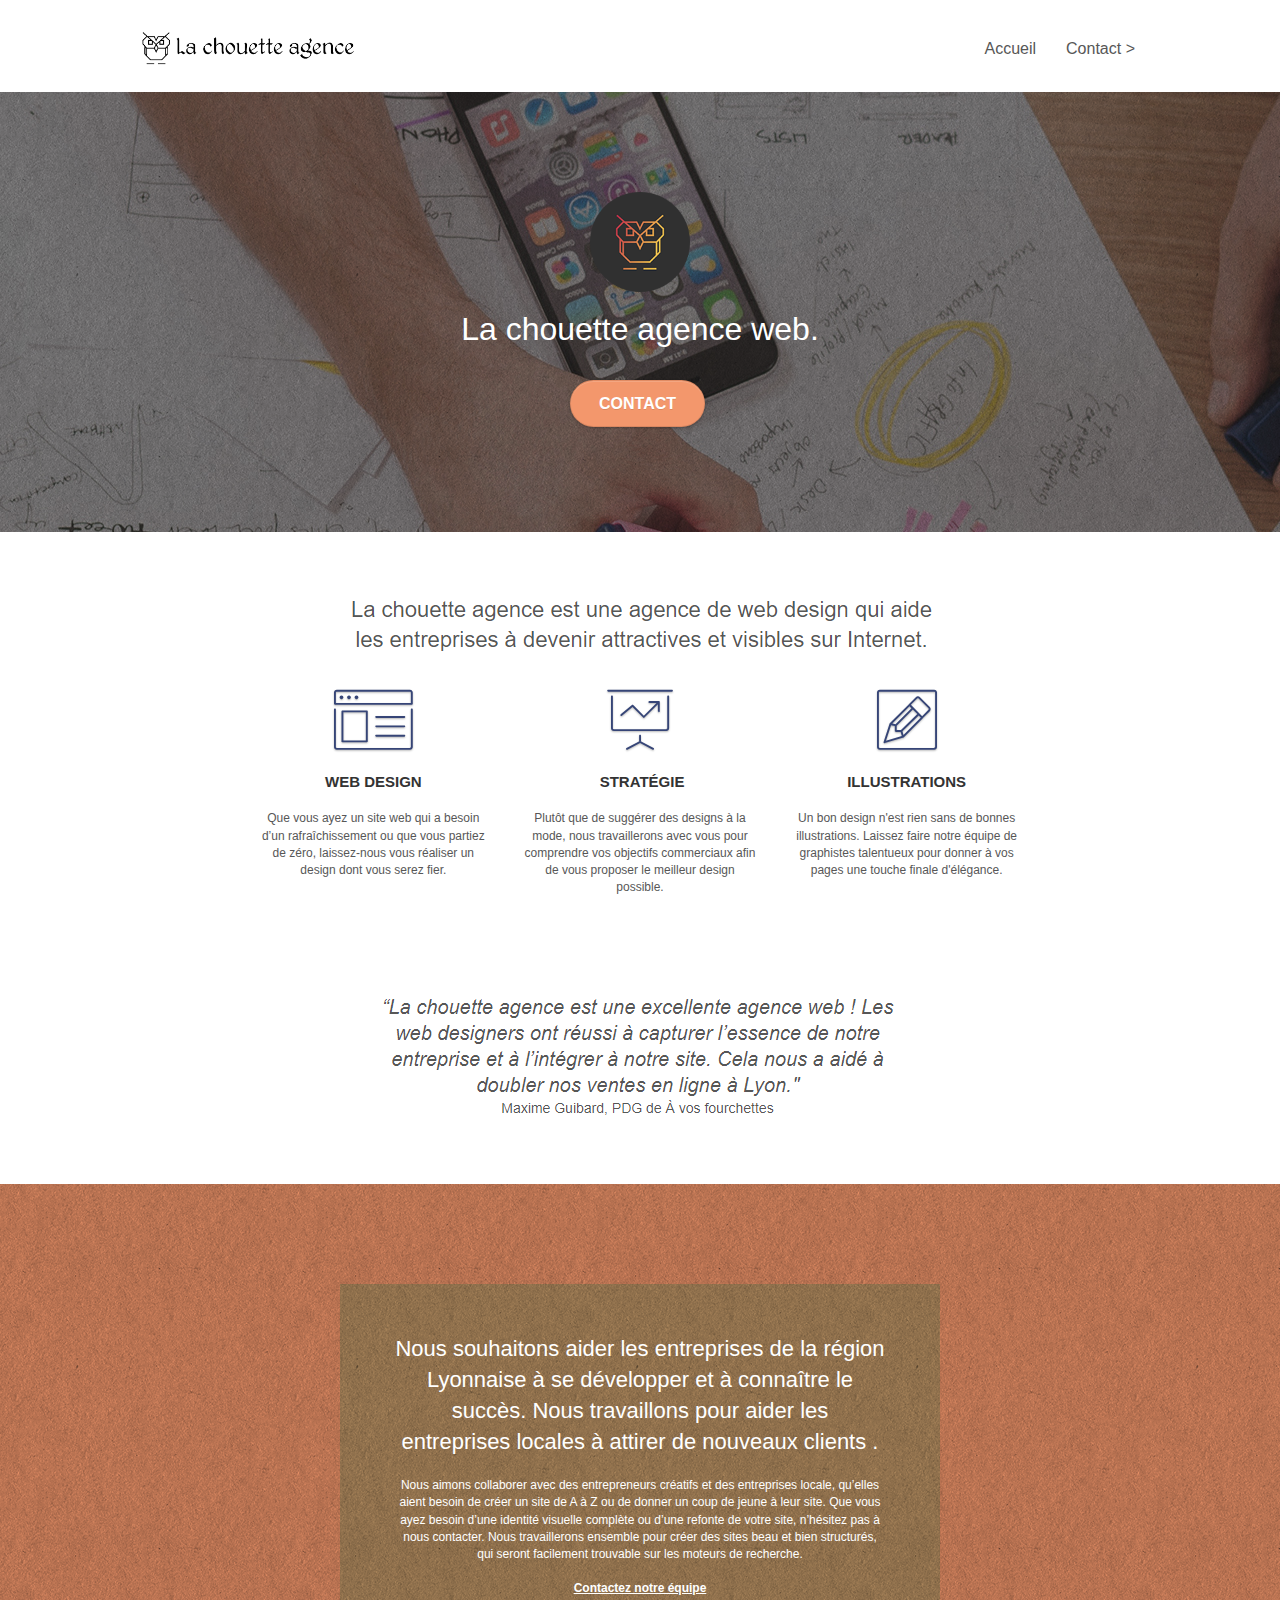
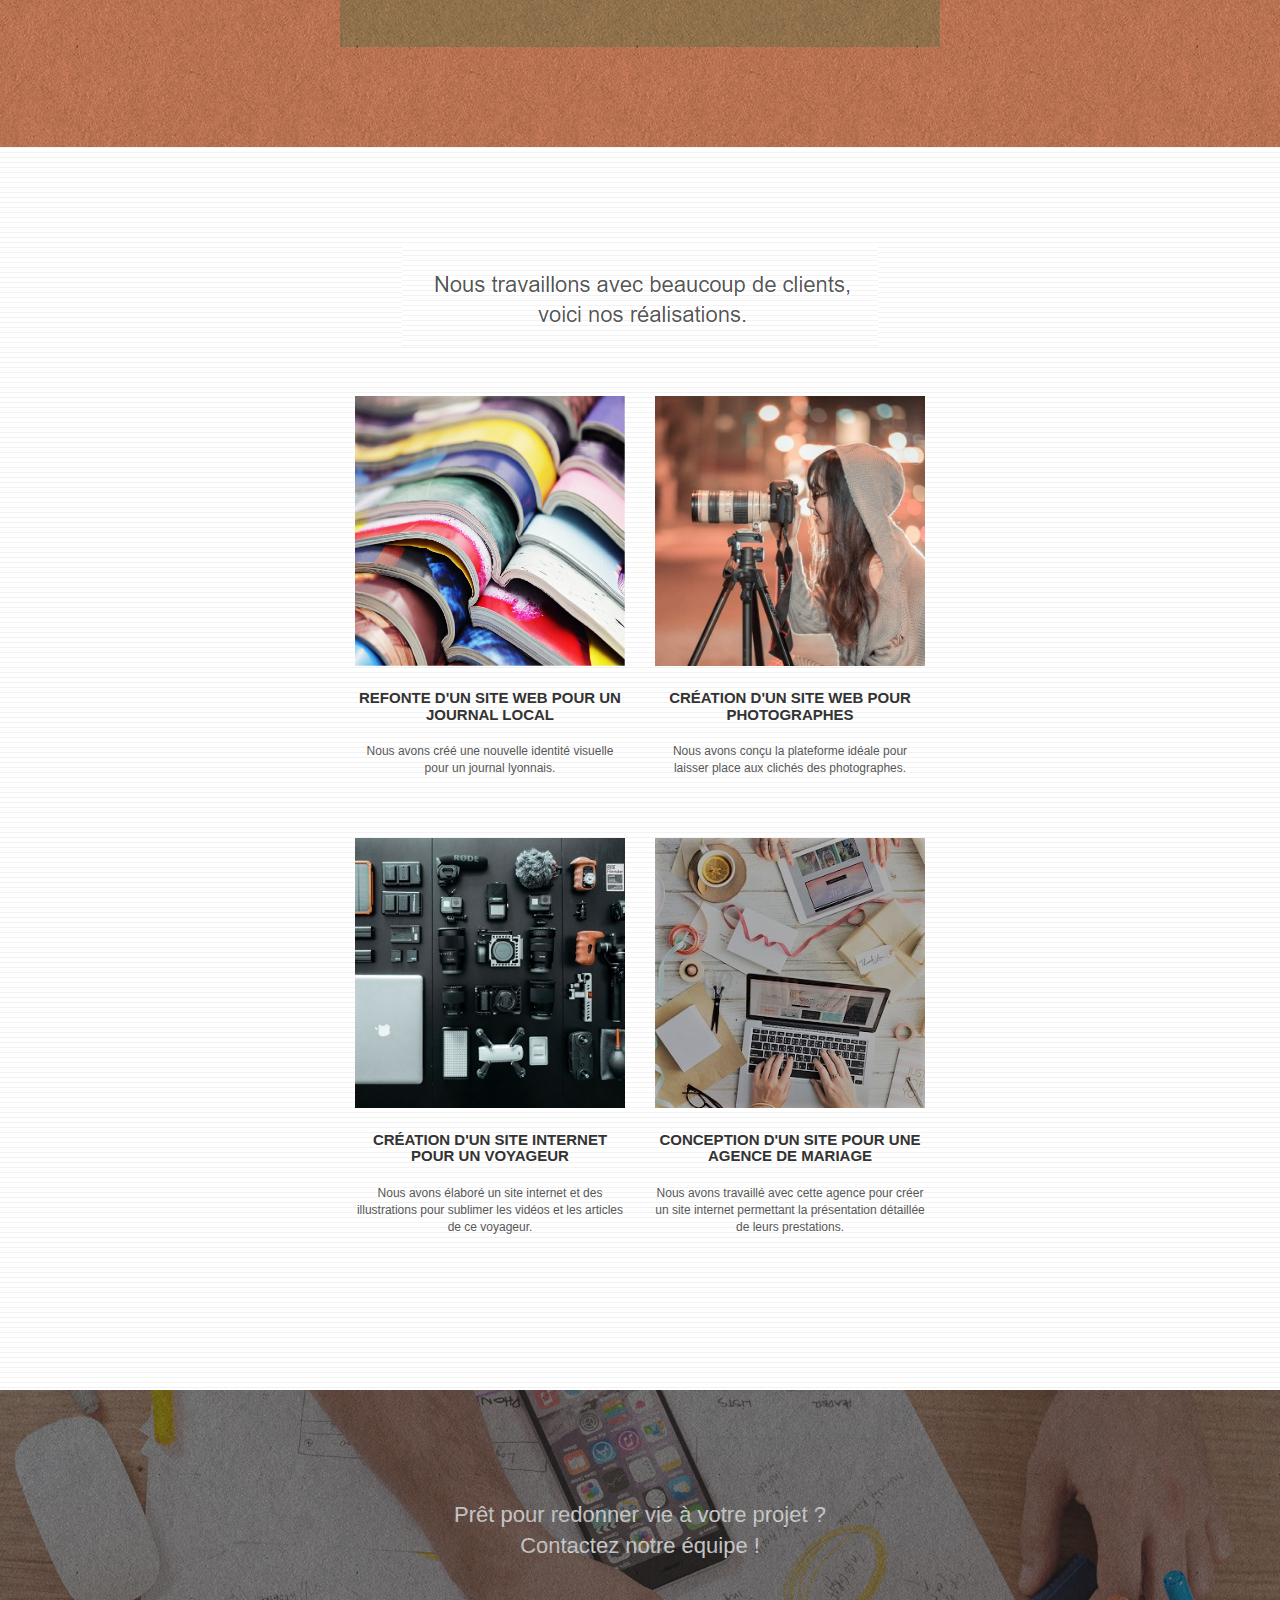
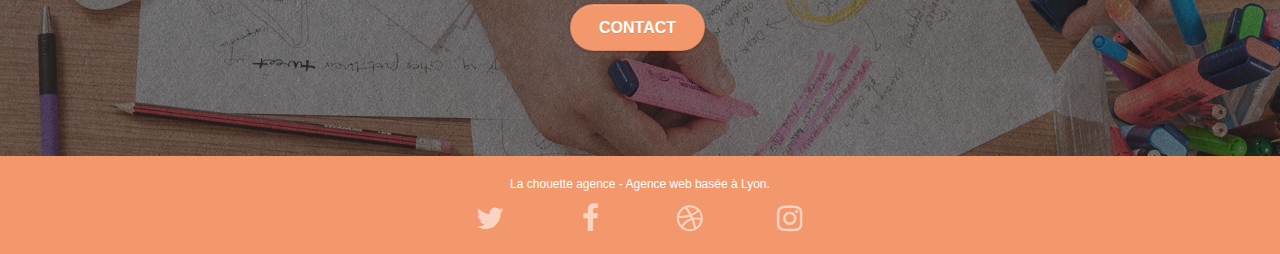
<file: index.html>
<!doctype html>
<html lang="fr">
<head>
    <meta charset="utf-8">
    <meta name="keywords" content="seo, google, site web, site internet, agence design paris, agence design, agence design,agence design,agence design,agence design,agence design,agence design,agence design,agence design">
    <meta name="description" content="Uen agence web pour vos créations de sites web, votre web design et votre attractivité">
    <meta name="viewport" content="width=device-width, initial-scale=1.0, viewport-fit=cover">
    <link rel="shortcut icon" type="image/png" href="favicon.jpg">
    
	<link rel="stylesheet" type="text/css" href="./css/bootstrap.css">
	<link rel="stylesheet" type="text/css" href="style.css">
	<link rel="stylesheet" type="text/css" href="./css/font-awesome.css">
	<link rel="stylesheet" type="text/css" href="./css/et-line.css">
	
    
	<script src="./js/jquery-3.6.0.min.js"></script>
	<script src="./js/bootstrap.js"></script>
	<script src="./js/blocs.js"></script>
	<script src="./js/jquery.touchSwipe.js" defer></script>

    <title>Une chouette agence pour tous vos projets</title>

        
</head>
<body>
<!-- Principal conteneur -->
<div class="page-container">

<!-- bloc-0 -->
<header class="bloc bgc-white l-bloc " id="bloc-0">
	<div class="container bloc-sm">

		<nav class="navbar row">
			<div class="navbar-header">
				<a class="navbar-brand" href="index.html"><img src="img/la-chouette-agence.png" alt="paris web design logo agence web meilleure agence" height="40" /></a>
				<button id="nav-toggle" type="button" class="ui-navbar-toggle navbar-toggle" data-toggle="collapse" data-target=".navbar-1">
					<span class="sr-only">Toggle navigation</span><span class="icon-bar"></span><span class="icon-bar"></span><span class="icon-bar"></span>
				</button>
			</div>
			<div class="collapse navbar-collapse navbar-1 special-dropdown-nav">
				<ul class="site-navigation nav navbar-nav">
					<li>
						<a href="index.html">Accueil</a>
					</li>
					<li>
					</li>
					<li>
						<a href="page2.html">Contact &gt;</a>
					</li>
				</ul>
			</div>
		</nav>
	</div>
</header>
<!-- bloc-0 END -->

<!-- Main -->
<main>
<!-- bloc-1-presentation -->
<section class="bloc bgc-dark-slate-blue bg-banniere d-bloc bg-t-edge bloc-bg-texture texture-paper b-parallax" id="bloc-1-hero">
	<div class="container bloc-lg">
		<div class="row tight-width-whitespace">
			<div class="col-sm-12">
				<img src="img/logo.png" class="center-block image-resize-mode" width="100" alt="La chouette agence, agence web paris, création logo paris" />
				<h1 class="text-center hero-bloc-text tc-white ">
					La chouette agence web.
				</h1>
				<div class="text-center">
					<a href="page2.html" class="btn btn-lg btn-clean btn-rd cta-hero btn-atomic-tangerine" id="cta-hero">Contact</a>
				</div>
			</div>
		</div>
	</div>
</section>
<!-- bloc-1-presentation END -->

<!-- bloc-2-services -->
<section class="bloc bgc-white l-bloc" id="bloc-2-services">
	<div class="container bloc-md">
		<div class="row">
			<div class="col-sm-12 text-center">
				<img alt="agence web, agence web paris, web design paris, stratégie web" src="img/title.png" />
			</div>
		</div>
		<div class="row voffset-lg med-width-whitespace">
			<div class="col-sm-4">
				<div class="text-center">
					<span class="et-icon-browser sm-shadow icon-dark-slate-blue icons icon-lg"></span>
				</div>
				<h3 class="mg-md text-center">
					Web design
				</h3>
				<p class="text-center ">
					Que vous ayez un site web qui a besoin d&rsquo;un rafraîchissement ou que vous partiez de zéro, laissez-nous vous réaliser un design dont vous serez fier.
				</p>
			</div>
			<div class="col-sm-4">
				<div class="text-center">
					<span class="et-icon-presentation sm-shadow icon-dark-slate-blue icons icon-lg"></span>
				</div>
				<h3 class="mg-md text-center">
					&nbsp;Stratégie
				</h3>
				<p class="text-center ">
					Plutôt que de suggérer des designs à la mode, nous travaillerons avec vous pour comprendre vos objectifs commerciaux afin de vous proposer le meilleur design possible.<br>
				</p>
			</div>
			<div class="col-sm-4">
				<div class="text-center">
					<span class="et-icon-edit sm-shadow icon-dark-slate-blue icons icon-lg"></span>
				</div>
				<h3 class="mg-md text-center">
					Illustrations
				</h3>
				<p class="text-center ">
					Un bon design n'est rien sans de bonnes illustrations. Laissez faire notre équipe de graphistes talentueux pour donner à vos pages une touche finale d'élégance.
				</p>
			</div>
		</div>
		<div class="row voffset-lg voffset">
			<div class="col-xs-12 col-md-8 col-md-offset-2 text-center">
				<img alt="agence web, agence web paris, web design paris, stratégie web" src="img/citation.png" />

			</div>
		</div>
	</div>
</section>
<!-- bloc-2-services END -->

<!-- bloc-3-what-i-do -->
<section class="bloc tc-white bgc-atomic-tangerine bg-presentation d-bloc bloc-bg-texture texture-paper b-parallax" id="bloc-3-what-i-do">
	<div class="container bloc-lg">
		<div class="row tight-width-whitespace black-background">
			<div class="col-sm-12">
				<h2 class="mg-md text-center tc-white">
					Nous souhaitons aider les entreprises de la région Lyonnaise à se développer et à connaître le succès. Nous travaillons pour aider les entreprises locales à attirer de nouveaux clients .<br>
				</h2>
				<p class="text-center white">
					Nous aimons collaborer avec des entrepreneurs créatifs et des entreprises locale, qu’elles aient besoin de créer un site de A à Z ou de donner un coup de jeune à leur site. Que vous ayez besoin d’une identité visuelle complète ou d’une refonte de votre site, n’hésitez pas à nous contacter. Nous travaillerons ensemble pour créer des sites beau et bien structurés, qui seront facilement trouvable sur les moteurs de recherche. <br><br><a class="ltc-white bold-link" href="page2.html">Contactez notre équipe</a><br>
				</p>
			</div>
		</div>
	</div>
</section>
<!-- bloc-3-what-i-do END -->

<!-- bloc-4-portfolio -->
<section class="bloc bgc-white bg-lines-h2-bg bg-repeat l-bloc" id="bloc-4-portfolio">
	<div class="container bloc-lg">
		<div class="row">
			<div class="col-sm-12 text-center">
				<img alt="agence web, agence web paris, web design paris, stratégie web" src="img/title2.png" />
			</div>
		</div>
		<div class="row tight-width-whitespace portfolio-row">
			<div class="col-sm-6">
				<a href="#" data-lightbox="img/1.jpg" data-gallery-id="gallery-1" data-caption="Refonte d'un site web pour un journal local" data-frame="snapshot-lb"><img src="img/1.jpg" alt="paris web design logo agence web meilleure agence et refonte site web journal" class="img-responsive portfolio-thumb" /></a>
				<h3 class="mg-md text-center">
					Refonte d'un site web pour un journal local
				</h3>
				<p class="text-center">
					Nous avons créé une nouvelle identité visuelle pour un journal lyonnais.
				</p>
			</div>
			<div class="col-sm-6">
				<a href="#" data-lightbox="img/2.jpg" data-gallery-id="gallery-1" data-caption="Création d'un site web pour photographes" data-frame="snapshot-lb"><img src="img/2.jpg" class="img-responsive portfolio-thumb" alt="paris web design logo agence web meilleure agence, Création d'un site web pour photographes" /></a>
				<h3 class="mg-md text-center">
					Création d'un site web pour photographes
				</h3>
				<p class="text-center">
					Nous avons conçu la plateforme idéale pour laisser place aux clichés des photographes.
				</p>
			</div>
		</div>
		<div class="row tight-width-whitespace portfolio-row">
			<div class="col-sm-6">
				<a href="#" data-lightbox="img/3.bmp" data-gallery-id="gallery-1" data-caption="Création d'un site internet pour un voyageur" data-frame="snapshot-lb"><img src="img/3.bmp" class="img-responsive portfolio-thumb" alt="paris web design logo agence web meilleure agence, Création d'un site web pour voyageur"/></a>
				<h3 class="mg-md text-center">
					Création d'un site internet pour un voyageur
				</h3>
				<p class="text-center">
					Nous avons élaboré un site internet et des illustrations pour sublimer les vidéos et les articles de ce voyageur.
				</p>
			</div>
			<div class="col-sm-6">
				<a href="#" data-lightbox="img/4.bmp" data-gallery-id="gallery-1" data-caption="Conception d'un site pour une agence de mariage" data-frame="snapshot-lb"><img src="img/4.bmp" class="img-responsive portfolio-thumb" alt="paris web design logo agence web meilleure agence, Création d'un site web pour agence de mariage" /></a>
				<h3 class="mg-md text-center">
					Conception d'un site pour une agence de mariage
				</h3>
				<p class="text-center">
					Nous avons travaillé avec cette agence pour créer un site internet permettant la présentation détaillée de leurs prestations.
				</p>
			</div>
		</div>
	</div>
</section>
<!-- bloc-4-portfolio END -->

<!-- bloc-5-cta -->
<section class="bloc bgc-dark-slate-blue bg-banniere d-bloc bloc-bg-texture texture-paper" id="bloc-5-cta">
	<div class="container bloc-lg">
		<div class="row">
			<h2 class="mg-md text-center tc-white">
				Prêt pour redonner vie à votre projet ?<br>Contactez notre équipe !
			</h2>
			<div class="col-sm-12 text-center">
				<a href="page2.html" class="btn btn-atomic-tangerine btn-clean btn-rd btn-lg cta-hero">Contact</a>
			</div>
		</div>
	</div>
</section>
<!-- bloc-5-cta END -->

<!-- Main  END -->
</main>

<!-- Footer - bloc-8 -->
<footer class="bloc bgc-atomic-tangerine d-bloc" id="bloc-8">
	<div class="container bloc-sm">
		<div class="row">
			<div class="col-sm-12">
				<p class="text-center white">
					La chouette agence - Agence web basée à Lyon.<br>
				</p>
				<div class="row row-no-gutters social">
					<div class="col-sm-3">
						<div class="text-center">
							<a class="social" href="index.html"><span class="fa fa-twitter icon-md" title="twitter"></span></a>
						</div>
					</div>
					<div class="col-sm-3">
						<div class="text-center">
							<a class="social" href="index.html"><span class="fa fa-facebook icon-md" title="facebook"></span></a>
						</div>
					</div>
					<div class="col-sm-3">
						<div class="text-center">
							<a class="social" href="index.html"><span class="fa fa-dribbble icon-md" title="dribble"></span></a>
						</div>
					</div>
					<div class="col-sm-3">
						<div class="text-center">
							<a class="social" href="index.html"><span class="fa fa-instagram icon-md" title="instagram"></span></a>
						</div>
					</div>
				</div>
				<div class="row">
				</div>
			</div>
		</div>
	</div>
</footer>
<!-- Footer - bloc-8 END -->

</div>
<!-- Principal conteneur END -->
    

</body>
</html>
</file>
<file: style.css>
body {
    margin: 0;
    padding: 0;
    background: #FFF;
    overflow-x: hidden;
    -webkit-font-smoothing: antialiased;
    -moz-osx-font-smoothing: grayscale;
}

a,
button {
    transition: all .3s ease-in-out;
    outline: none!important;
}

a:hover {
    text-decoration: none;
    cursor: pointer;
}

#page-loading-blocs-notifaction {
    position: fixed;
    top: 0;
    bottom: 0;
    width: 100%;
    z-index: 100000;
    background: #FFFFFF url("img/pageload-spinner.gif") no-repeat center center;
}

.bloc {
    width: 100%;
    clear: both;
    background: 50% 50% no-repeat;
    padding: 0 50px;
    -webkit-background-size: cover;
    -moz-background-size: cover;
    -o-background-size: cover;
    background-size: cover;
    position: relative;
}

.bloc .container {
    padding-left: 0;
    padding-right: 0;
}

.bloc-lg {
    padding: 100px 50px;
}

.bloc-md {
    padding: 50px;
}

.bloc-sm {
    padding: 20px 50px;
}

.bg-center,
.bg-l-edge,
.bg-r-edge,
.bg-t-edge,
.bg-b-edge,
.bg-tl-edge,
.bg-bl-edge,
.bg-tr-edge,
.bg-br-edge,
.bg-repeat {
    -webkit-background-size: auto!important;
    -moz-background-size: auto!important;
    -o-background-size: auto!important;
    background-size: auto!important;
}

.bg-repeat {
    background: repeat;
}

.bg-t-edge {
    background: top no-repeat;
}

.bloc-bg-texture::before {
    content: "";
    background-size: 2px 2px;
    position: absolute;
    top: 0;
    bottom: 0;
    left: 0;
    right: 0;
}

.texture-paper::before {
    background: url("img/texture-paper.png");
    background-size: 280px 280px;
}

.b-parallax {
    background-attachment: fixed;
}

.d-bloc {
    color: rgba(255, 255, 255, .7);
}

.d-bloc button:hover {
    color: rgba(255, 255, 255, .9);
}

.d-bloc .icon-round,
.d-bloc .icon-square,
.d-bloc .icon-rounded,
.d-bloc .icon-semi-rounded-a,
.d-bloc .icon-semi-rounded-b {
    border-color: rgba(255, 255, 255, .9);
}

.d-bloc .divider-h span {
    border-color: rgba(255, 255, 255, .2);
}

.d-bloc .a-btn,
.d-bloc .navbar a,
.d-bloc .navbar-brand,
.d-bloc a .icon-sm,
.d-bloc a .icon-md,
.d-bloc a .icon-lg,
.d-bloc a .icon-xl,
.d-bloc h1 a,
.d-bloc h2 a,
.d-bloc h3 a,
.d-bloc h4 a,
.d-bloc h5 a,
.d-bloc h6 a,
.d-bloc p a {
    color: rgba(255, 255, 255, .6);
}

.d-bloc .a-btn:hover,
.d-bloc .navbar a:hover,
.d-bloc .navbar-brand:hover,
.d-bloc a:hover .icon-sm,
.d-bloc a:hover .icon-md,
.d-bloc a:hover .icon-lg,
.d-bloc a:hover .icon-xl,
.d-bloc h1 a:hover,
.d-bloc h2 a:hover,
.d-bloc h3 a:hover,
.d-bloc h4 a:hover,
.d-bloc h5 a:hover,
.d-bloc h6 a:hover,
.d-bloc p a:hover {
    color: rgba(255, 255, 255, 1);
}

.d-bloc .navbar-toggle .icon-bar {
    background: rgba(255, 255, 255, 1);
}

.d-bloc .btn-wire,
.d-bloc .btn-wire:hover {
    color: rgba(255, 255, 255, 1);
    border-color: rgba(255, 255, 255, 1);
}

.d-bloc .panel {
    color: rgba(0, 0, 0, .5);
}

.d-bloc .panel button:hover {
    color: rgba(0, 0, 0, .7);
}

.d-bloc .panel icon {
    border-color: rgba(0, 0, 0, .7);
}

.d-bloc .panel .divider-h span {
    border-color: rgba(0, 0, 0, .1);
}

.d-bloc .panel .a-btn {
    color: rgba(0, 0, 0, .6);
}

.d-bloc .panel .a-btn:hover {
    color: rgba(0, 0, 0, 1);
}

.d-bloc .panel .btn-wire,
.d-bloc .panel .btn-wire:hover {
    color: rgba(0, 0, 0, .7);
    border-color: rgba(0, 0, 0, .3);
}

.d-bloc .panel,
.l-bloc {
    color: rgba(0, 0, 0, .5);
}

.d-bloc .panel button:hover,
.l-bloc button:hover {
    color: rgba(0, 0, 0, .7);
}

.l-bloc .icon-round,
.l-bloc .icon-square,
.l-bloc .icon-rounded,
.l-bloc .icon-semi-rounded-a,
.l-bloc .icon-semi-rounded-b {
    border-color: rgba(0, 0, 0, .7);
}

.d-bloc .panel .divider-h span,
.l-bloc .divider-h span {
    border-color: rgba(0, 0, 0, .1);
}

.d-bloc .panel .a-btn,
.l-bloc .a-btn,
.l-bloc .navbar a,
.l-bloc .navbar-brand,
.l-bloc a .icon-sm,
.l-bloc a .icon-md,
.l-bloc a .icon-lg,
.l-bloc a .icon-xl,
.l-bloc h1 a,
.l-bloc h2 a,
.l-bloc h3 a,
.l-bloc h4 a,
.l-bloc h5 a,
.l-bloc h6 a,
.l-bloc p a {
    color: rgba(0, 0, 0, .6);
}

.d-bloc .panel .a-btn:hover,
.l-bloc .a-btn:hover,
.l-bloc .navbar a:hover,
.l-bloc .navbar-brand:hover,
.l-bloc a:hover .icon-sm,
.l-bloc a:hover .icon-md,
.l-bloc a:hover .icon-lg,
.l-bloc a:hover .icon-xl,
.l-bloc h1 a:hover,
.l-bloc h2 a:hover,
.l-bloc h3 a:hover,
.l-bloc h4 a:hover,
.l-bloc h5 a:hover,
.l-bloc h6 a:hover,
.l-bloc p a:hover {
    color: rgba(0, 0, 0, 1);
}

.l-bloc .navbar-toggle .icon-bar {
    color: rgba(0, 0, 0, .6);
}

.d-bloc .panel .btn-wire,
.d-bloc .panel .btn-wire:hover,
.l-bloc .btn-wire,
.l-bloc .btn-wire:hover {
    color: rgba(0, 0, 0, .7);
    border-color: rgba(0, 0, 0, .3);
}

.voffset {
    margin-top: 30px;
}

.voffset-lg {
    margin-top: 80px;
}

.row-no-gutters {
    margin-right: 0;
    margin-left: 0;
}

.row.row-no-gutters > [class^="col-"],
.row.row-no-gutters > [class*=" col-"] {
    padding-right: 0;
    padding-left: 0;
}

#bloc-1-hero h1 {
    font-size: 32px;
}

.navbar {
    margin-bottom: 0;
    z-index: 1;
}

.navbar-brand {
    height: auto;
    padding: 3px 15px;
    font-size: 25px;
    font-weight: normal;
    font-weight: 600;
    line-height: 44px;
}

.navbar-brand img {
    max-height: 200px;
    margin: 0 5px 0 0;
    display: inline;
}

.navbar-brand img[src$=svg] {
    min-width: 100px;
}

.nav-center .navbar-brand img {
    margin: 0;
}

.navbar .nav {
    padding-top: 2px;
    margin-right: -16px;
    float: right;
    z-index: 1;
}

.nav > li {
    float: left;
    margin-top: 4px;
    font-size: 16px;
}

.navbar-nav .open .dropdown-menu > li > a {
    text-align: inherit;
}

.nav > li a:hover,
.nav > li a:focus {
    background: transparent;
}

.navbar-toggle {
    margin: 10px 10px 0 0;
    border: 0px;
}

.navbar-toggle:hover {
    background: transparent!important;
}

.navbar-toggle .icon-bar {
    background-color: rgba(0, 0, 0, .5);
    width: 26px;
}

.nav-invert .navbar .nav {
    float: left;
}

.nav-invert .navbar-header,
.nav-invert .navbar-brand {
    float: right;
    position: relative;
    z-index: 2;
}

@media (min-width: 768px) {
    .site-navigation {
        position: absolute;
        top: 50%;
        right: 20px;
        transform: translate(0, -50%);
        -webkit-transform: translateY(-50%);
    }
    .nav > li .dropdown-menu a,
    .nav > li .dropdown-menu a:hover {
        color: #484848;
    }
    .nav-invert .site-navigation {
        left: 0;
        right: 0;
    }
    .nav-center {
        text-align: center;
    }
    .nav-center .navbar-header {
        width: 100%;
    }
    .nav-center .navbar-header,
    .nav-center .navbar-brand,
    .nav-center .nav > li {
        float: none;
        display: inline-block;
    }
    .nav-center .site-navigation {
        position: relative;
        width: 100%;
        right: 0;
        margin-right: 0px;
        margin-top: 20px;
    }
    .nav-center.mini-nav .navbar-toggle {
        float: none;
        margin: 10px auto 0;
    }
}

.nav > li > .dropdown a {
    background: none!important;
    display: block;
    padding: 14px 15px;
}

nav .caret {
    margin: 0 5px;
}

.dropdown-menu .dropdown-menu {
    top: -8px;
    left: 100%;
}

.dropdown-menu .dropmenu-flow-right {
    top: 100%;
    left: 0;
    margin-left: -1px;
    border-top-left-radius: 0;
    border-top-right-radius: 0;
}

.dropdown-menu .dropdown span {
    border: 4px solid black;
    border-top-color: transparent;
    border-right-color: transparent;
    border-bottom-color: transparent;
    margin: 6px -5px 0 0!important;
    float: right;
}

.mg-md {
    margin-top: 10px;
    margin-bottom: 20px;
}

.mg-lg {
    margin-top: 10px;
    margin-bottom: 40px;
}

.btn {
    margin: 0 5px 5px 0;
}

.btn.pull-right {
    margin: 0 0 5px 5px;
}

.btn-d,
.btn-d:hover,
.btn-d:focus {
    color: #FFF;
    background: rgba(0, 0, 0, .3);
}

button {
    outline: none!important;
}

.btn-rd {
    border-radius: 40px;
}

.btn-clean {
    border: 1px solid rgba(0, 0, 0, .08);
    border-bottom-color: rgba(0, 0, 0, .1);
    text-shadow: 0 1px 0 rgba(0, 0, 1, .1);
    box-shadow: 0 1px 3px rgba(0, 0, 1, .25), inset 0 1px 0 0 rgba(255, 255, 255, .15);
}

.icon-md {
    font-size: 30px!important;
}

.icon-lg {
    font-size: 60px!important;
}

.sm-shadow {
    text-shadow: 0 1px 2px rgba(0, 0, 0, .3);
}

.panel-sq,
.panel-sq .panel-heading,
.panel-sq .panel-footer {
    border-radius: 0;
}

.panel-rd {
    border-radius: 30px;
}

.panel-rd .panel-heading {
    border-radius: 29px 29px 0 0;
}

.panel-rd .panel-footer {
    border-radius: 0 0 29px 29px;
}

.form-control {
    border-color: rgba(0, 0, 0, .1);
    box-shadow: none;
}

.scrollToTop {
    width: 40px;
    height: 40px;
    position: fixed;
    bottom: 20px;
    right: 20px;
    opacity: 0;
    z-index: 500;
    transition: all .3s ease-in-out;
}

.scrollToTop span {
    margin-top: 6px;
}

.showScrollTop {
    font-size: 14px;
    opacity: 1;
}

a[data-lightbox] {
    position: relative;
    display: block;
    text-align: center;
}

a[data-lightbox]:hover::before {
    content: "+";
    font-family: "HelveticaNeue-Light", "Helvetica Neue Light", "Helvetica Neue", Helvetica, Arial;
    font-size: 32px;
    width: 50px;
    height: 50px;
    margin-left: -25px;
    border-radius: 50%;
    background: rgba(0, 0, 0, .6);
    color: #FFF;
    font-weight: 100;
    z-index: 1;
    position: absolute;
    top: 50%;
    transform: translateY(-50%);
    -webkit-transform: translateY(-50%);
}

a[data-lightbox]:hover img {
    opacity: 0.6;
    -webkit-animation-fill-mode: none;
    animation-fill-mode: none;
}

#lightbox-modal {
    display: flex;
    align-items: center;
}

#lightbox-modal .modal-dialog {
    width: 90%;
    max-width: 900px;
    margin: 0 auto 0;
}

#lightbox-modal .modal-dialog img {
    max-height: 90vh;
    margin: 0 auto;
}

.lightbox-caption {
    padding: 20px;
    color: #FFF;
    background: rgba(0, 0, 0, .5);
    position: absolute;
    left: 15px;
    right: 15px;
    bottom: 5px;
}

.close-lightbox {
    color: #FFF;
    font-size: 30px;
    position: absolute;
    top: 20px;
    right: 20px;
    z-index: 20;
    background: rgba(0, 0, 0, .5);
    border: none;
    line-height: 30px;
    padding: 0 9px 5px;
    opacity: 0.3;
}

.close-lightbox:hover,
.next-lightbox:hover,
.prev-lightbox:hover {
    opacity: 1.0;
    color: #FFF;
}

.next-lightbox,
.prev-lightbox {
    font-size: 20px;
    color: rgba(255, 255, 255, .9);
    background: rgba(0, 0, 0, .5);
    transition: all .2s ease-in-out;
    position: absolute;
    top: 45%;
    z-index: 1;
    opacity: 0.4;
}

.next-lightbox {
    padding: 6px 8px 1px 13px;
    right: 25px;
}

.prev-lightbox {
    padding: 6px 13px 1px 10px;
    left: 25px;
}

.snapshot-lb .modal-body {
    padding-bottom: 45px;
}

.snapshot-lb .lightbox-caption {
    padding: 0;
    color: rgba(0, 0, 0, .5);
    background: none;
}

h1,
h2,
h3,
h4,
h5,
h6,
p,
label,
.btn,
a {
    font-family: "helvetica";
    font-weight: 400;
    color: #575757!important;
}

.container {
    max-width: 1000px;
}

.hero-bloc-text {
    font-size: 38px;
}

.hero-bloc-text-sub {
    font-size: 36px;
}

.statement-bloc-text {
    line-height: 26px;
    font-style: italic;
    font-size: 20px;
    text-align: center;
    font-weight: lighter;
    max-width: 520px;
    margin: auto auto auto auto;
}

p {
    font-size: 12px;
}

.tight-width-whitespace {
    max-width: 600px;
    margin: auto auto auto auto;
}

.h1 {
    font-size: 20px;
    font-family: "Open Sans";

}

.cta-hero {
    margin-top: 22px;
    color: #FFFFFF!important;
    text-transform: uppercase;
    padding: 12px 28px 12px 28px;
    font-size: 16px;
    font-weight: 700;
}

.social {
    max-width: 400px;
    margin: auto auto auto auto;
}

h2 {
    font-size: 22px;
    line-height: 1.4em;
}

h3 {
    font-size: 15px;
    text-transform: uppercase;
    font-weight: 700;
    color: #333333!important;
}

.med-width-whitespace {
    max-width: 800px;
    margin: auto auto auto auto;
    box-shadow: 0px 0px 0px #000000;
}

h1 {
    color: #333333!important;
}

h4 {
    color: #333333!important;
}

.icons {
    margin-bottom: 14px;
    margin-top: 24px;
}

.white {
    color: #FFFFFF!important;
}

.portfolio-thumb {
    margin-bottom: 24px;
}

.portfolio-row {
    margin-bottom: 44px;
    margin-top: 50px;
}

.avatar {
    box-shadow: 0px 4px 9px rgba(0, 0, 0, 0.3);
}

.black-background {
    background-color: rgba(165, 147, 99, 0.7);
    padding: 40px 40px 40px 40px;
}

.bold-link {
    font-weight: 900;
    text-decoration: underline!important;
}

.bgc-white {
    background-color: #FFFFFF;
}

.bgc-dark-slate-blue {
    background-color: #364577;
}

.bgc-atomic-tangerine {
    background-color: #F3976C;
}

.tc-white {
    color: #FFFFFF!important;
}

.btn-atomic-tangerine {
    background: #F3976C;
    color: #FFFFFF!important;
}

.btn-atomic-tangerine:hover {
    background: #c27956!important;
    color: #FFFFFF!important;
}

.ltc-white {
    color: #FFFFFF!important;
}

.ltc-white:hover {
    color: #cccccc!important;
}

.ltc-atomic-tangerine {
    color: #F3976C!important;
}

.ltc-atomic-tangerine:hover {
    color: #c27956!important;
}

.icon-dark-slate-blue {
    color: #364577!important;
    border-color: #364577!important;
}

.bg-dots-bg {
    background-image: url("img/dots-bg.png");
}

.bg-lines-h2-bg {
    background-image: url("img/lines-h2-bg.png");
}

.bg-banniere {
    background-image: url("img/la-chouette-agence-banniere.jpg");
}

.bg-presentation {
    background-image: url("img/image-de-presentation.jpg");
}

@media (max-width: 1024px) {
    .bloc {
        padding-left: 20px;
        padding-right: 20px;
    }
    .bloc.full-width-bloc,
    .bloc-tile-2.full-width-bloc .container,
    .bloc-tile-3.full-width-bloc .container,
    .bloc-tile-4.full-width-bloc .container {
        padding-left: 0;
        padding-right: 0;
    }
}

@media (max-width: 992px) and (min-width: 768px) {
    .navbar .nav {
        max-width: 80%
    }
    .nav-center.navbar .nav {
        max-width: 100%
    }
}

@media only screen and (min-width: 768px) and (max-width: 1024px) and (orientation: landscape) {
    .b-parallax {
        background-attachment: scroll;
    }
}

@media only screen and (min-width: 1024px) and (max-width: 1366px) and (-webkit-min-device-pixel-ratio: 1.5) {
    .b-parallax {
        background-attachment: scroll;
    }
}

@media (max-width: 991px) {
    .container {
        width: 100%;
    }
    .b-parallax {
        background-attachment: scroll;
    }
    .page-container,
    #hero-bloc {
        overflow-x: hidden;
        position: relative;
    }
    /*.bloc {
        padding-left: auto;
        padding-right: auto;
    } */
    .bloc-group,
    .bloc-group .bloc {
        display: block;
        width: 100%;
    }
    .bloc-fill-screen .fill-bloc-top-edge,
    .bloc-fill-screen .fill-bloc-bottom-edge {
        padding: 0 20px;
        /*padding-left: auto;
        padding-right: auto; */
    }
}

@media (max-width: 767px) {
    .page-container {
        overflow-x: hidden;
        position: relative;
    }
    h1,
    h2,
    h3,
    h4,
    h5,
    h6,
    p,
    #disqus_thread {
        padding-left: 10px!important;
        padding-right: 10px!important;
    }
    .b-parallax {
        background-attachment: scroll;
    }
    .navbar .nav {
        padding-top: 0;
        border-top: 1px solid rgba(0, 0, 0, .2);
        float: none!important;
    }
    .navbar.row {
        margin-left: 0;
        margin-right: 0;
    }
    .site-navigation {
        position: inherit;
        transform: none;
        -webkit-transform: none;
        -ms-transform: none;
    }
    .nav > li {
        margin-top: 0;
        border-bottom: 1px solid rgba(0, 0, 0, .1);
        background: rgba(0, 0, 0, .05);
        text-align: left;
        padding-left: 15px;
        width: 100%;
    }
    .nav > li:hover {
        background: rgba(0, 0, 0, .08);
    }
    .dropdown .dropdown a .caret {
        float: none;
        margin: 5px 0 0 10px!important;
        border: 4px solid black;
        border-bottom-color: transparent;
        border-right-color: transparent;
        border-left-color: transparent;
    }
    #hero-bloc .navbar .nav {
        background: rgba(0, 0, 0, .8);
    }
    #hero-bloc .navbar .nav a {
        color: rgba(255, 255, 255, .6);
    }
    .hero {
        padding: 50px 0;
    }
    .hero-nav {
        left: -1px;
        right: -1px;
    }
    .navbar-collapse {
        padding: 0;
        overflow-x: hidden;
        -webkit-box-shadow: none;
        box-shadow: none;
    }
    .navbar-brand img {
        max-height: 40px;
        width: auto;
    }
    .nav-invert .navbar-header {
        float: none;
        width: 100%;
    }
    .nav-invert .navbar-toggle {
        float: left;
        margin-left: 10px;
    }
    .bloc {
        padding-left: 0;
        padding-right: 0;
    }
    .bloc-xxl,
    .bloc-xl,
    .bloc-lg {
        padding: 40px 0;
    }
    .bloc-sm,
    .bloc-md {
        padding-left: 0;
        padding-right: 0;
    }
    .bloc-tile-2 .container,
    .bloc-tile-3 .container,
    .bloc-tile-4 .container,
    .bloc-fill-screen .fill-bloc-top-edge,
    .bloc-fill-screen .fill-bloc-bottom-edge {
        padding-left: 0;
        padding-right: 0;
    }
    .a-block {
        padding: 0 10px;
    }
    .btn-dwn {
        display: none;
    }
    .voffset {
        margin-top: 5px;
    }
    .voffset-md {
        margin-top: 20px;
    }
    .voffset-lg {
        margin-top: 30px;
    }
    form {
        padding: 5px;
    }
    .close-lightbox {
        display: inline-block;
    }
    .blocsapp-device-iphone5 {
        background-size: 216px 425px;
        padding-top: 60px;
        width: 216px;
        height: 425px;
    }
    .blocsapp-device-iphone5 img {
        width: 180px;
        height: 320px;
    }
}

@media (max-width: 400px) {
    .bloc {
        padding-left: 0;
        padding-right: 0;
    }
}

@media (max-width: 767px) {
    .bloc-mob-center-text {
        text-align: center;
    }
}
</file>
<file: css/et-line.css>
@font-face {
    font-family: et-line;
    src: url(../fonts/et-line.eot);
    src: url(../fonts/et-line.eot?#iefix) format('embedded-opentype'), url(../fonts/et-line.woff) format('woff'), url(../fonts/et-line.ttf) format('truetype'), url(../fonts/et-line.svg#et-line) format('svg');
    font-weight: 400;
    font-style: normal
}

.et-icon-adjustments,
.et-icon-alarmclock,
.et-icon-anchor,
.et-icon-aperture,
.et-icon-attachment,
.et-icon-bargraph,
.et-icon-basket,
.et-icon-beaker,
.et-icon-bike,
.et-icon-book-open,
.et-icon-briefcase,
.et-icon-browser,
.et-icon-calendar,
.et-icon-camera,
.et-icon-caution,
.et-icon-chat,
.et-icon-circle-compass,
.et-icon-clipboard,
.et-icon-clock,
.et-icon-cloud,
.et-icon-compass,
.et-icon-desktop,
.et-icon-dial,
.et-icon-document,
.et-icon-documents,
.et-icon-download,
.et-icon-dribbble,
.et-icon-edit,
.et-icon-envelope,
.et-icon-expand,
.et-icon-facebook,
.et-icon-flag,
.et-icon-focus,
.et-icon-gears,
.et-icon-genius,
.et-icon-gift,
.et-icon-global,
.et-icon-globe,
.et-icon-googleplus,
.et-icon-grid,
.et-icon-happy,
.et-icon-hazardous,
.et-icon-heart,
.et-icon-hotairballoon,
.et-icon-hourglass,
.et-icon-key,
.et-icon-laptop,
.et-icon-layers,
.et-icon-lifesaver,
.et-icon-lightbulb,
.et-icon-linegraph,
.et-icon-linkedin,
.et-icon-lock,
.et-icon-magnifying-glass,
.et-icon-map,
.et-icon-map-pin,
.et-icon-megaphone,
.et-icon-mic,
.et-icon-mobile,
.et-icon-newspaper,
.et-icon-notebook,
.et-icon-paintbrush,
.et-icon-paperclip,
.et-icon-pencil,
.et-icon-phone,
.et-icon-picture,
.et-icon-pictures,
.et-icon-piechart,
.et-icon-presentation,
.et-icon-pricetags,
.et-icon-printer,
.et-icon-profile-female,
.et-icon-profile-male,
.et-icon-puzzle,
.et-icon-quote,
.et-icon-recycle,
.et-icon-refresh,
.et-icon-ribbon,
.et-icon-rss,
.et-icon-sad,
.et-icon-scissors,
.et-icon-scope,
.et-icon-search,
.et-icon-shield,
.et-icon-speedometer,
.et-icon-strategy,
.et-icon-streetsign,
.et-icon-tablet,
.et-icon-target,
.et-icon-telescope,
.et-icon-toolbox,
.et-icon-tools,
.et-icon-tools-2,
.et-icon-trophy,
.et-icon-tumblr,
.et-icon-twitter,
.et-icon-upload,
.et-icon-video,
.et-icon-wallet,
.et-icon-wine {
    font-family: et-line;
    /*speak: none;*/
    font-style: normal;
    font-weight: 400;
    font-variant: normal;
    text-transform: none;
    line-height: 1;
    -webkit-font-smoothing: antialiased;
    -moz-osx-font-smoothing: grayscale;
    display: inline-block
}

.et-icon-mobile:before {
    content: "\e000"
}

.et-icon-laptop:before {
    content: "\e001"
}

.et-icon-desktop:before {
    content: "\e002"
}

.et-icon-tablet:before {
    content: "\e003"
}

.et-icon-phone:before {
    content: "\e004"
}

.et-icon-document:before {
    content: "\e005"
}

.et-icon-documents:before {
    content: "\e006"
}

.et-icon-search:before {
    content: "\e007"
}

.et-icon-clipboard:before {
    content: "\e008"
}

.et-icon-newspaper:before {
    content: "\e009"
}

.et-icon-notebook:before {
    content: "\e00a"
}

.et-icon-book-open:before {
    content: "\e00b"
}

.et-icon-browser:before {
    content: "\e00c"
}

.et-icon-calendar:before {
    content: "\e00d"
}

.et-icon-presentation:before {
    content: "\e00e"
}

.et-icon-picture:before {
    content: "\e00f"
}

.et-icon-pictures:before {
    content: "\e010"
}

.et-icon-video:before {
    content: "\e011"
}

.et-icon-camera:before {
    content: "\e012"
}

.et-icon-printer:before {
    content: "\e013"
}

.et-icon-toolbox:before {
    content: "\e014"
}

.et-icon-briefcase:before {
    content: "\e015"
}

.et-icon-wallet:before {
    content: "\e016"
}

.et-icon-gift:before {
    content: "\e017"
}

.et-icon-bargraph:before {
    content: "\e018"
}

.et-icon-grid:before {
    content: "\e019"
}

.et-icon-expand:before {
    content: "\e01a"
}

.et-icon-focus:before {
    content: "\e01b"
}

.et-icon-edit:before {
    content: "\e01c"
}

.et-icon-adjustments:before {
    content: "\e01d"
}

.et-icon-ribbon:before {
    content: "\e01e"
}

.et-icon-hourglass:before {
    content: "\e01f"
}

.et-icon-lock:before {
    content: "\e020"
}

.et-icon-megaphone:before {
    content: "\e021"
}

.et-icon-shield:before {
    content: "\e022"
}

.et-icon-trophy:before {
    content: "\e023"
}

.et-icon-flag:before {
    content: "\e024"
}

.et-icon-map:before {
    content: "\e025"
}

.et-icon-puzzle:before {
    content: "\e026"
}

.et-icon-basket:before {
    content: "\e027"
}

.et-icon-envelope:before {
    content: "\e028"
}

.et-icon-streetsign:before {
    content: "\e029"
}

.et-icon-telescope:before {
    content: "\e02a"
}

.et-icon-gears:before {
    content: "\e02b"
}

.et-icon-key:before {
    content: "\e02c"
}

.et-icon-paperclip:before {
    content: "\e02d"
}

.et-icon-attachment:before {
    content: "\e02e"
}

.et-icon-pricetags:before {
    content: "\e02f"
}

.et-icon-lightbulb:before {
    content: "\e030"
}

.et-icon-layers:before {
    content: "\e031"
}

.et-icon-pencil:before {
    content: "\e032"
}

.et-icon-tools:before {
    content: "\e033"
}

.et-icon-tools-2:before {
    content: "\e034"
}

.et-icon-scissors:before {
    content: "\e035"
}

.et-icon-paintbrush:before {
    content: "\e036"
}

.et-icon-magnifying-glass:before {
    content: "\e037"
}

.et-icon-circle-compass:before {
    content: "\e038"
}

.et-icon-linegraph:before {
    content: "\e039"
}

.et-icon-mic:before {
    content: "\e03a"
}

.et-icon-strategy:before {
    content: "\e03b"
}

.et-icon-beaker:before {
    content: "\e03c"
}

.et-icon-caution:before {
    content: "\e03d"
}

.et-icon-recycle:before {
    content: "\e03e"
}

.et-icon-anchor:before {
    content: "\e03f"
}

.et-icon-profile-male:before {
    content: "\e040"
}

.et-icon-profile-female:before {
    content: "\e041"
}

.et-icon-bike:before {
    content: "\e042"
}

.et-icon-wine:before {
    content: "\e043"
}

.et-icon-hotairballoon:before {
    content: "\e044"
}

.et-icon-globe:before {
    content: "\e045"
}

.et-icon-genius:before {
    content: "\e046"
}

.et-icon-map-pin:before {
    content: "\e047"
}

.et-icon-dial:before {
    content: "\e048"
}

.et-icon-chat:before {
    content: "\e049"
}

.et-icon-heart:before {
    content: "\e04a"
}

.et-icon-cloud:before {
    content: "\e04b"
}

.et-icon-upload:before {
    content: "\e04c"
}

.et-icon-download:before {
    content: "\e04d"
}

.et-icon-target:before {
    content: "\e04e"
}

.et-icon-hazardous:before {
    content: "\e04f"
}

.et-icon-piechart:before {
    content: "\e050"
}

.et-icon-speedometer:before {
    content: "\e051"
}

.et-icon-global:before {
    content: "\e052"
}

.et-icon-compass:before {
    content: "\e053"
}

.et-icon-lifesaver:before {
    content: "\e054"
}

.et-icon-clock:before {
    content: "\e055"
}

.et-icon-aperture:before {
    content: "\e056"
}

.et-icon-quote:before {
    content: "\e057"
}

.et-icon-scope:before {
    content: "\e058"
}

.et-icon-alarmclock:before {
    content: "\e059"
}

.et-icon-refresh:before {
    content: "\e05a"
}

.et-icon-happy:before {
    content: "\e05b"
}

.et-icon-sad:before {
    content: "\e05c"
}

.et-icon-facebook:before {
    content: "\e05d"
}

.et-icon-twitter:before {
    content: "\e05e"
}

.et-icon-googleplus:before {
    content: "\e05f"
}

.et-icon-rss:before {
    content: "\e060"
}

.et-icon-tumblr:before {
    content: "\e061"
}

.et-icon-linkedin:before {
    content: "\e062"
}

.et-icon-dribbble:before {
    content: "\e063"
}
</file>
